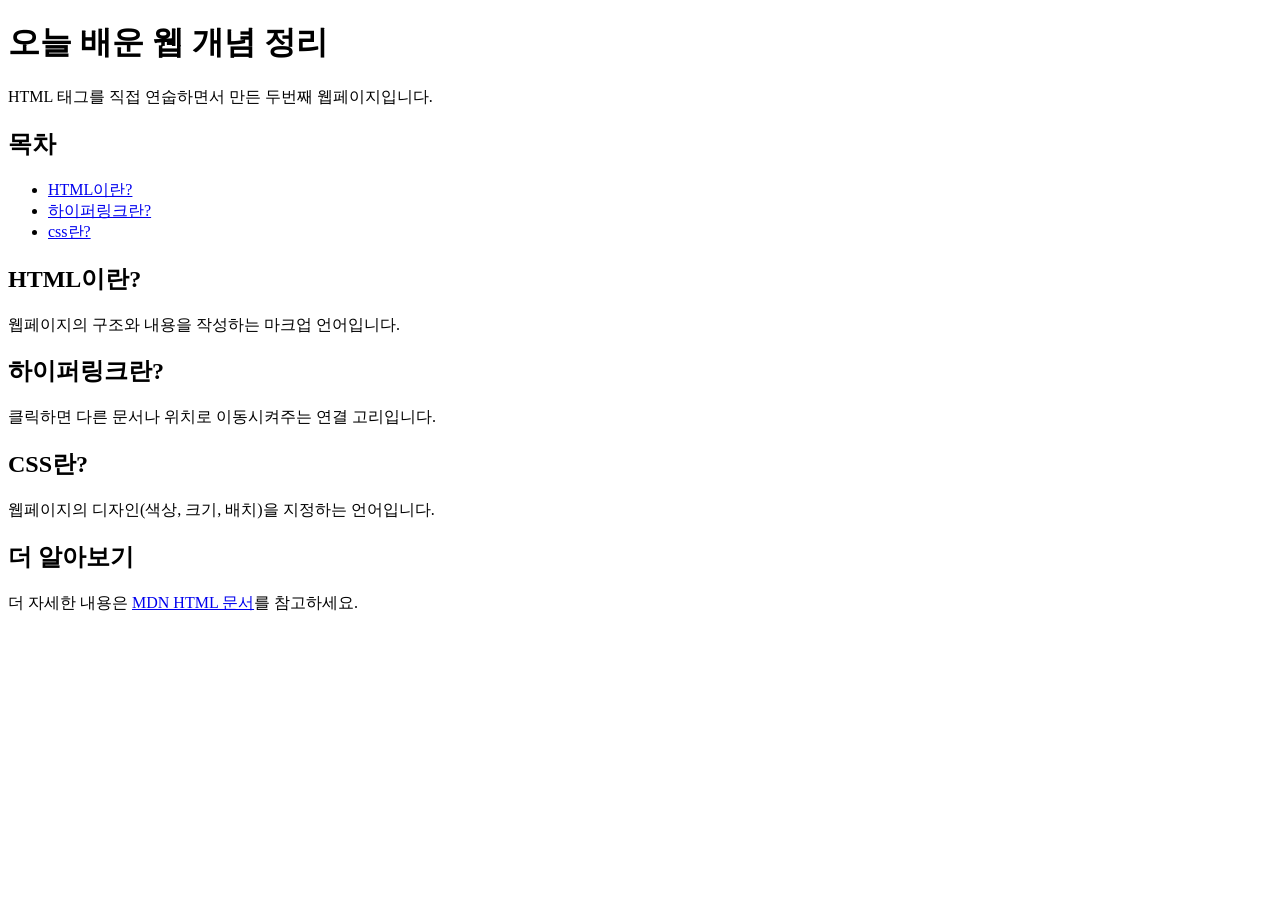
<file: index.html>
<!DOCTYPE html>
<html>
<head>
    <meta charset="UTF-8">
    <title>오늘 배운 개념 정리</title>
</head>
<body>
    <h1>오늘 배운 웹 개념 정리</h1>
    <p>HTML 태그를 직접 연숩하면서 만든 두번째 웹페이지입니다.</p>
    <h2>목차</h2>
    <ul>
        <li><a href="#html">HTML이란?</a></li>
        <li><a href="#hyperlik">하이퍼링크란?</a></li>
        <li><a href="#css">css란?</a></li>
    </ul>
    <h2 id="html">HTML이란?</h2>
    <p>웹페이지의 구조와 내용을 작성하는 마크업 언어입니다.</p>

    <h2 id="hyperlink">하이퍼링크란?</h2>
    <p>클릭하면 다른 문서나 위치로 이동시켜주는 연결 고리입니다.</p>

    <h2 id="css">CSS란?</h2>
    <p>웹페이지의 디자인(색상, 크기, 배치)을 지정하는 언어입니다.</p>
    <h2>더 알아보기</h2>
    <p>
        더 자세한 내용은
        <a href="https://developer.mozilla.org/ko/docs/Web/HTML" target="_blank">MDN HTML 문서</a>를 참고하세요.
    </p>
    
    
</body>
</html>
</file>
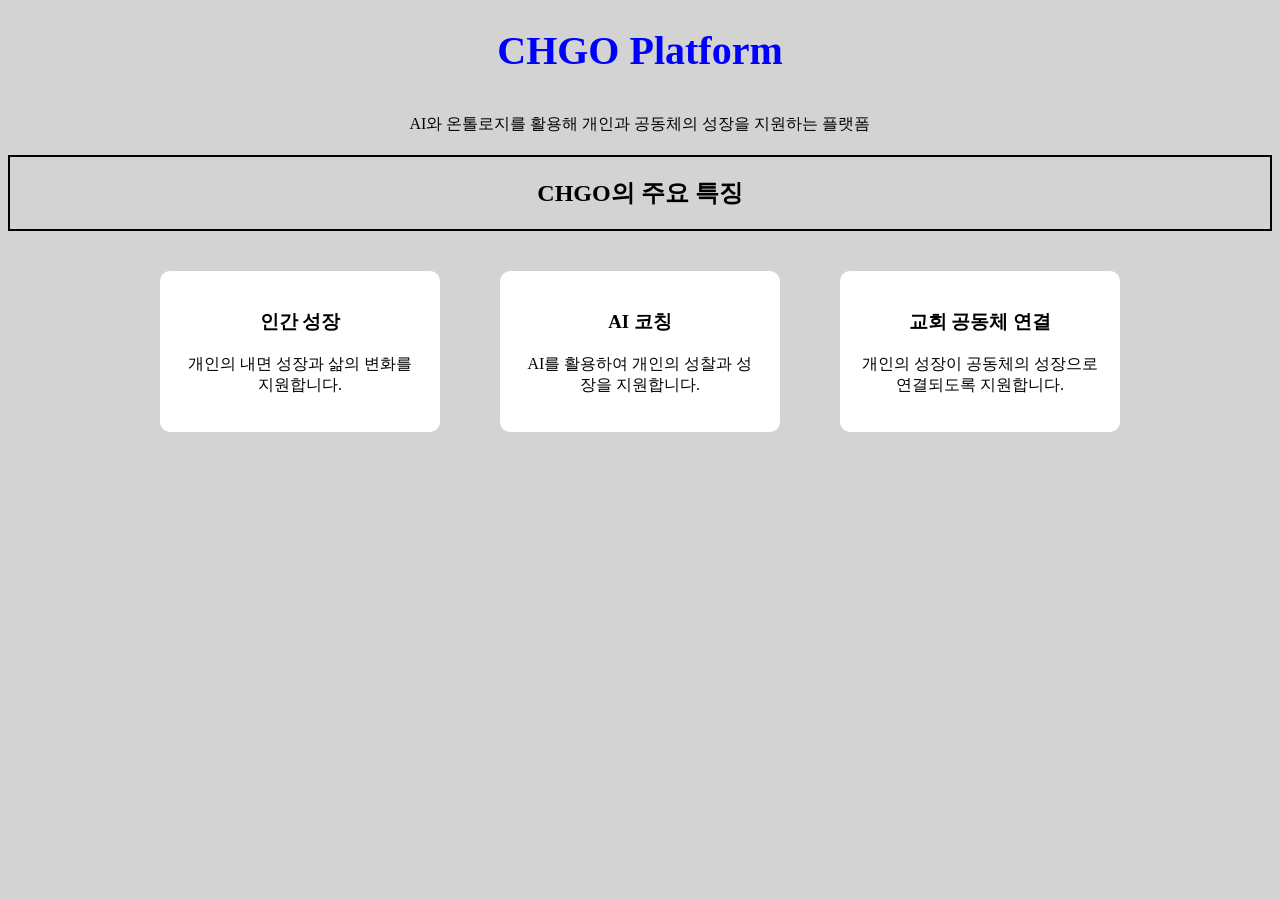
<file: chgo-intro/index.html>
<!DOCTYPE html>
<html lang="ko">
<head>
    <title>CHGO Platform</title>
    <link rel="stylesheet" href="style.css">
</head>

<body>

    <h1>CHGO Platform</h1>
    <p>AI와 온톨로지를 활용해 개인과 공동체의 성장을 지원하는 플랫폼</p>

    <h2>CHGO의 주요 특징</h2>

<div class="card-container">

    <div class="card">
        <h3>인간 성장</h3>
        <p>개인의 내면 성장과 삶의 변화를 지원합니다.</p>
    </div>

    <div class="card">
        <h3>AI 코칭</h3>
        <p>AI를 활용하여 개인의 성찰과 성장을 지원합니다.</p>
    </div>

    <div class="card">
        <h3>교회 공동체 연결</h3>
        <p>개인의 성장이 공동체의 성장으로 연결되도록 지원합니다.</p>
    </div>

</div>

        
</body>
</html>
</file>
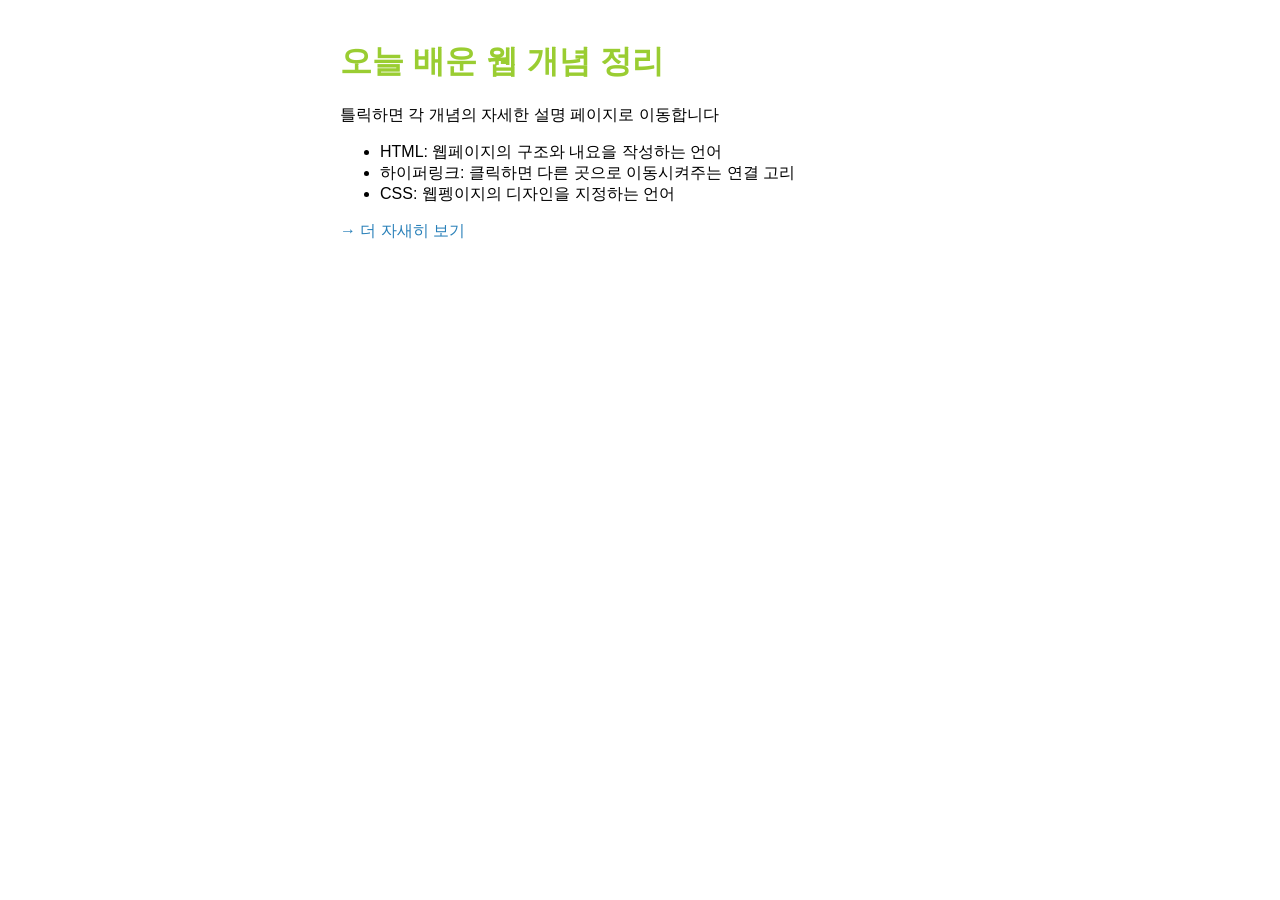
<file: my-page/index.html>
<!DOCTYPE html>
<html>
<head>
    <meta charset="UTF-8">
    <title>오늘 배운 개념 정리</title>
    <link rel="stylesheet" href="style.css">
</head>
<body>

    <h1>오늘 배운 웹 개념 정리</h1>
    <p>틀릭하면 각 개념의 자세한 설명 페이지로 이동합니다</p>

    <ul>
        <li>HTML: 웹페이지의 구조와 내요을 작성하는 언어</li>
        <li>하이퍼링크: 클릭하면 다른 곳으로 이동시켜주는 연결 고리</li>
        <li>CSS: 웹펭이지의 디자인을 지정하는 언어</li>
    </ul>

    <p><a herf="detail.html">→ 더 자새히 보기</a></p>

</body>

</html>
</file>
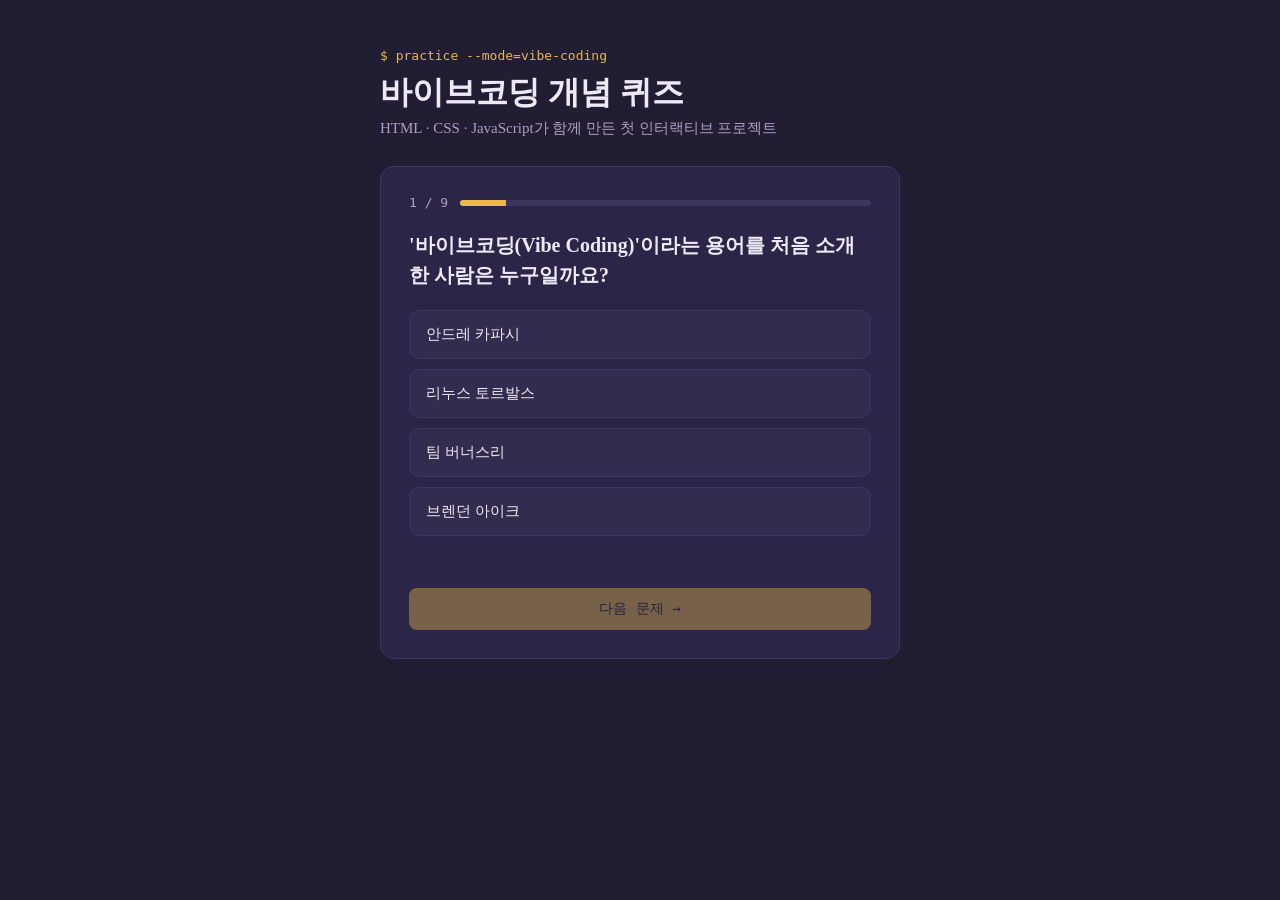
<file: vibe-coding-quiz/index.html>
<!DOCTYPE html>
<html lang="ko">
<head>
  <meta charset="UTF-8">
  <title>바이브코딩 퀴즈</title>
  <link rel="stylesheet" href="style.css">
</head>
<body>

  <div class="app">
    <header class="app-header">
      <p class="eyebrow">$ practice --mode=vibe-coding</p>
      <h1>바이브코딩 개념 퀴즈</h1>
      <p class="tagline">HTML · CSS · JavaScript가 함께 만든 첫 인터랙티브 프로젝트</p>
    </header>

    <section id="quiz-screen" class="card">
      <div class="progress-row">
        <span id="progress-label">1 / 8</span>
        <div class="progress-track">
          <div id="progress-fill" class="progress-fill"></div>
        </div>
      </div>

      <h2 id="question-text">문제를 불러오는 중...</h2>
      <div id="options" class="options"></div>
      <p id="feedback" class="feedback"></p>

      <button id="next-btn" class="btn btn-primary" disabled>다음 문제 →</button>
    </section>

    <section id="result-screen" class="card hidden">
      <p class="eyebrow">결과</p>
      <h2 id="result-score">0 / 8</h2>
      <p id="result-message"></p>
      <p id="best-score"></p>
      <button id="restart-btn" class="btn btn-primary">다시 풀기</button>
    </section>
  </div>

  <script src="script.js"></script>
</body>
</html>
</file>
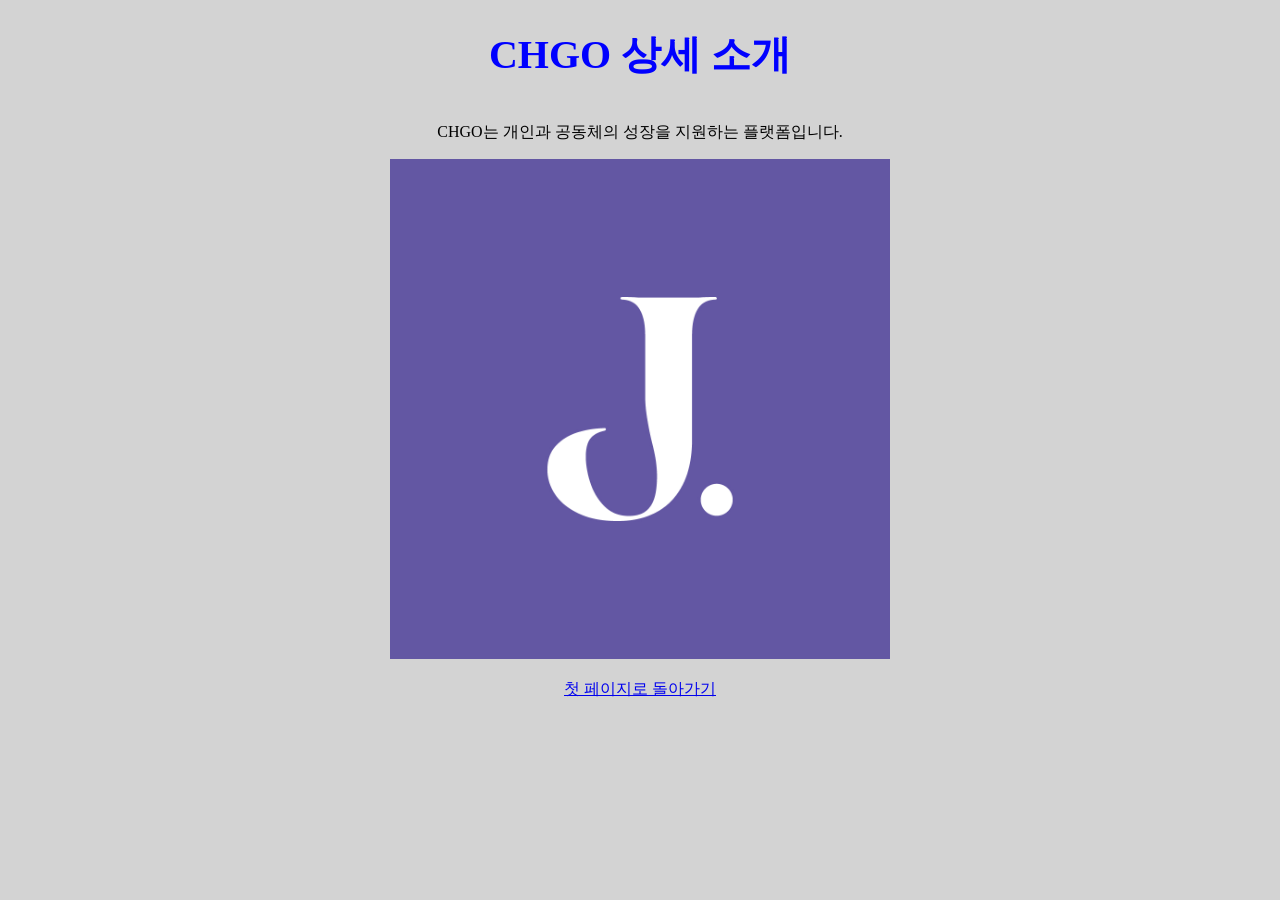
<file: chgo-intro/detail.html>
<!DOCTYPE html>
<html lang="ko">

<head>
    <title>CHGO 상세 소개</title>
    <link rel="stylesheet" href="style.css">
</head>

<body>

    <h1>CHGO 상세 소개</h1>

    <p>CHGO는 개인과 공동체의 성장을 지원하는 플랫폼입니다.</p>
    
    <img src="chgo.jpg" alt="CHGO 소개 이미지">

    <p><a href="index.html">첫 페이지로 돌아가기</a></p>

</body>

</html>
</file>
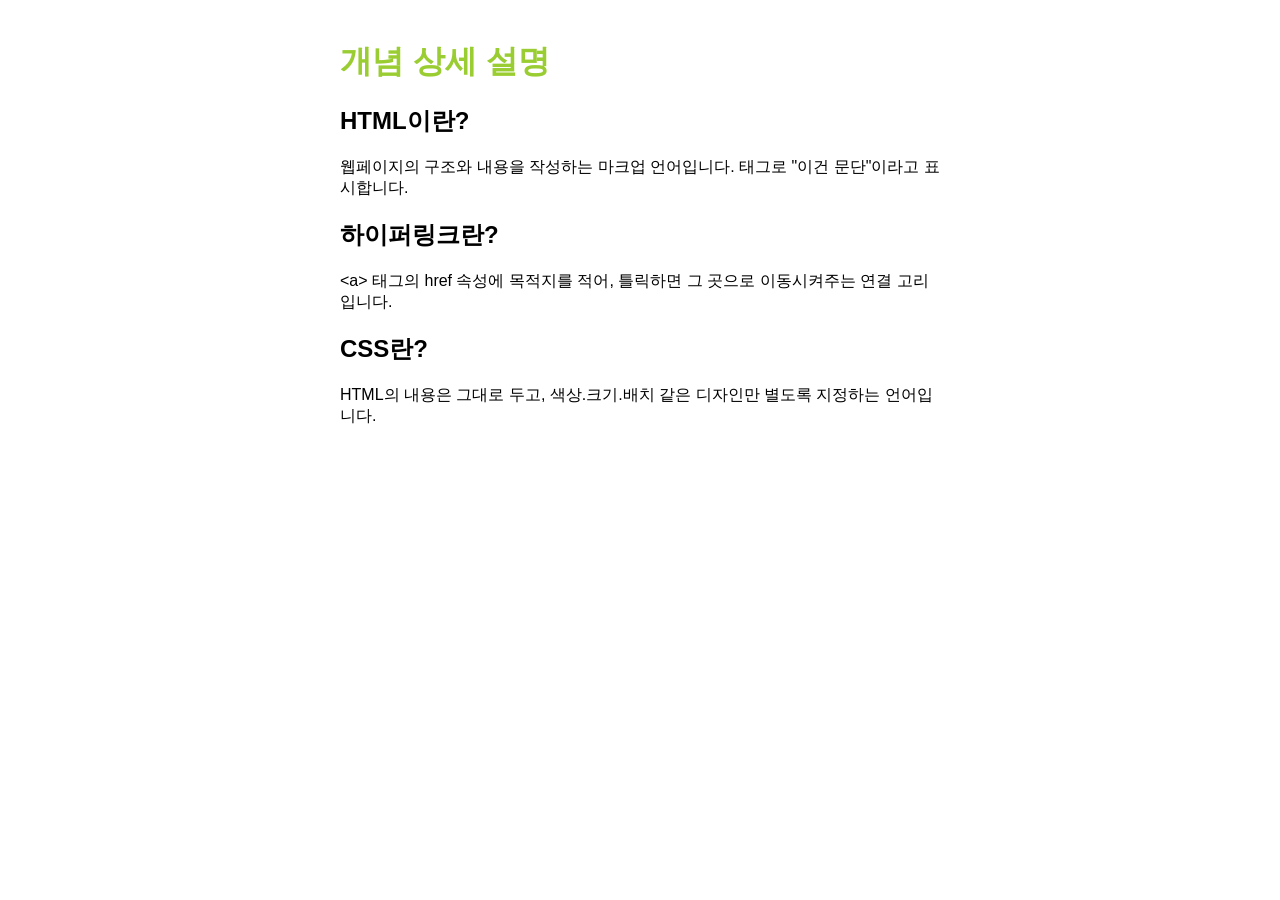
<file: my-page/detail.html>
<!DOCTYPE html>
<html>
<head>
    <meta charset="UTF-8">
    <title>개념 상세 설명</title>
    <link rel="stylesheet" href="style.css">
</head>
<body>
    <h1>개념 상세 설명</h1>

    <h2>HTML이란?</h2>
    <P>웹페이지의 구조와 내용을 작성하는 마크업 언어입니다. 태그로 "이건 문단"이라고 표시합니다.</P>

    <h2>하이퍼링크란?</h2>
    <P>&lt;a&gt; 태그의 href 속성에 목적지를 적어, 틀릭하면 그 곳으로 이동시켜주는 연결 고리입니다.</P>

    <h2>CSS란?</h2>
    <p>HTML의 내용은 그대로 두고, 색상.크기.배치 같은 디자인만 별도록 지정하는 언어입니다.</p>

    <P><a href="index.html>← 목록으로 돌아가기</a></P>
    
</body>

</html>
</file>
<file: chgo-intro/style.css>
body {
    background-color: lightgray;
    text-align: center;
}

h1 {
    color: blue;
    font-size: 40px;
    margin-bottom: 40px;
}

h2 {
    border: 2px solid black;
    padding: 20px;
    border-radius: 10;
}

.card {
    background-color: white;
    border: 1px; solid gray;
    padding: 20px;
    margin: 20px;
    border-radius: 10px;
    width: 250px;
}

.card-container {
    display: flex;
    gap: 20px;
    justify-content; center;
    max-width: 1000px;
    margin: 0 auto;
}

img {
    width: 500px;
    max-width; 90%;
}
</file>
<file: my-page/style.css>
body {
    font-family: Arial, sans-serif;
    max-width: 600px;
    margin: 40px auto;
    padding: 0 20px;
  }

  h1 {
    color: yellowgreen;
  }

  a {
    color: #2980b9;
  }
</file>
<file: vibe-coding-quiz/style.css>
:root {
  --bg: #211d33;
  --card: #2b2648;
  --card-border: #3d3660;
  --text: #efe9f5;
  --text-dim: #ab9fc4;
  --accent: #e8b94a;
  --correct: #6fbf8b;
  --wrong: #e0755f;
  --mono: "Consolas", "SFMono-Regular", monospace;
  --serif: "Georgia", "Times New Roman", serif;
}

* { box-sizing: border-box; }

body {
  margin: 0;
  min-height: 100vh;
  background: var(--bg);
  color: var(--text);
  font-family: var(--serif);
  display: flex;
  justify-content: center;
  padding: 48px 20px;
}

.app { width: 100%; max-width: 520px; }
.app-header { margin-bottom: 28px; }
.eyebrow { font-family: var(--mono); font-size: 13px; color: var(--accent); margin: 0 0 10px; }
h1 { font-family: var(--serif); font-size: 32px; line-height: 1.2; margin: 0 0 8px; }
.tagline { color: var(--text-dim); font-size: 15px; margin: 0; }

.card {
  background: var(--card);
  border: 1px solid var(--card-border);
  border-radius: 14px;
  padding: 28px;
}

.progress-row {
  display: flex; align-items: center; gap: 12px; margin-bottom: 20px;
  font-family: var(--mono); font-size: 13px; color: var(--text-dim);
}
.progress-track { flex: 1; height: 6px; background: var(--card-border); border-radius: 999px; overflow: hidden; }
.progress-fill { height: 100%; width: 12.5%; background: var(--accent); transition: width 0.3s ease; }

#question-text { font-size: 20px; line-height: 1.5; margin: 0 0 20px; }
.options { display: flex; flex-direction: column; gap: 10px; margin-bottom: 8px; }

.option-btn {
  text-align: left; padding: 14px 16px; border-radius: 10px;
  border: 1px solid var(--card-border); background: rgba(255, 255, 255, 0.03);
  color: var(--text); font-family: var(--serif); font-size: 15px; cursor: pointer;
  transition: border-color 0.15s ease, background 0.15s ease;
}
.option-btn:hover:not(:disabled) { border-color: var(--accent); }
.option-btn:disabled { cursor: default; }
.option-btn.correct { border-color: var(--correct); background: rgba(111, 191, 139, 0.15); }
.option-btn.wrong { border-color: var(--wrong); background: rgba(224, 117, 95, 0.15); }

.feedback { min-height: 24px; font-size: 14px; color: var(--text-dim); }

.btn {
  font-family: var(--mono); font-size: 14px; padding: 12px 20px;
  border-radius: 8px; border: none; cursor: pointer; width: 100%;
}
.btn-primary { background: var(--accent); color: #211d33; }
.btn-primary:disabled { opacity: 0.4; cursor: not-allowed; }

#result-screen h2 { font-size: 40px; margin: 4px 0 12px; }
#result-message, #best-score { color: var(--text-dim); margin: 0 0 20px; }
.hidden { display: none; }
</file>
